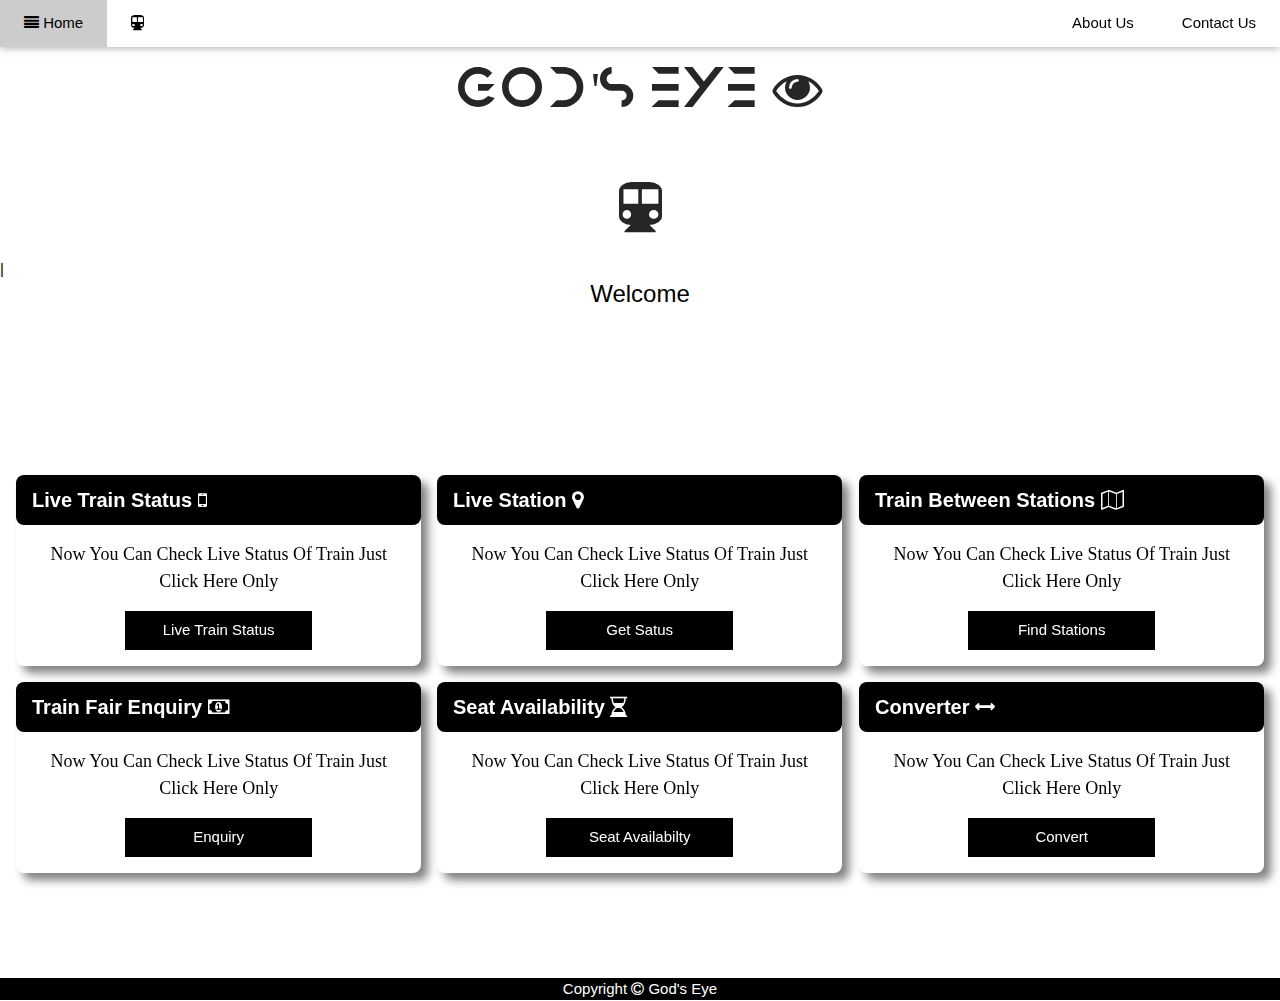
<file: index.html>
<!DOCTYPE html>

<html>

<head>

  <title>Home | God's Eye</title>

  <link rel="stylesheet" type="text/css" href="css/style1.css">

  <link rel="stylesheet" type="text/css" href="css/w3.css">
  <link rel="stylesheet" type="text/css" href="css/font.css">
  <link rel="stylesheet" href="https://cdnjs.cloudflare.com/ajax/libs/font-awesome/4.7.0/css/font-awesome.min.css">

<link href="https://fonts.googleapis.com/css?family=Noto+Serif" rel="stylesheet">

<link rel="stylesheet" type="text/css" href="css/hover.css">





</head>

<body>


<!-- Navbar -->

<div class="w3-top">

  <div class="w3-bar w3-white w3-card">

    <a class="w3-bar-item w3-button w3-padding-large w3-hide-medium w3-hide-large w3-right" href="javascript:void(0)" onclick="myFunction()" title="Toggle Navigation Menu"><i class="fa fa-train"></i></a>
    
    <a href=" index.html" class="w3-bar-item w3-light-gray w3-button w3-padding-large"><i class="fa fa-align-justify"></i> Home</a>
    <a class="w3-bar-item w3-padding-large w3-center"><i class="fa fa-subway"></i></a>

    <a href="contact.html" class="w3-bar-item w3-button w3-right w3-padding-large w3-hide-small">Contact Us</a>

    <a href="about.html" class="w3-bar-item w3-button w3-right w3-padding-large w3-hide-small">About Us</a>

    

   

  </div>

</div>



<div class="a">

  <h5 class="w3-center t1">GOD'S EYE <i class="fa fa-eye"></i></h5>
  <br>
  <h6 class="w3-center t1"><i class="fa fa-subway"></i></h6>

<h3 class="type h1" ></h3>

<script type="text/javascript" src="js/typed.js"></script>

<script type="text/javascript">

  var typed = new Typed (".type",

  {

    strings:[

    "Welcome",

    "Here You Can Find",

    "All Train Live Details",

    "And Live Location"

    ],

    typeSpeed:50,

    backSpeed:50,

    loop: true,

  });

</script>


</div>


<div class="body">



<br><br>

<div class="w3-row-padding" style="margin-top:70px">



<div class="w3-third">

  <div class="w3-card-4 bg1 hvr-bounce-out w3-round-large shad" style="background:white;box-shadow: 7px 7px 10px grey;" >

      <header class="w3-container w3-round-large b2">

        <h4 class="t2"><b>Live Train Status </b> <i class="fa fa-mobile"></i></h4>

      </header>

      <div class="w3-container">

        <p class="t3 w3-large w3-serif w3-center w3-margin">Now You Can Check Live Status Of Train Just Click Here Only</p>

        <a href="live-train-status.html" class="w3-button w3-block w3-margin-bottom" style="background: black;color:white ;margin-left:25%" >  Live Train Status </a>

      </div>



  </div>

  <br>

  <div class="w3-card hvr-bounce-out w3-margin-top w3-round-large shad" style="background: white;box-shadow: 7px 7px 10px grey;">

      <header class="w3-container w3-round-large b2">

        <h4 class="t2"><b>Train Fair Enquiry <i class="fa fa-money"></i></b></h4>

      </header>

      <div class="w3-container">

        <p class="t3 w3-large w3-serif w3-center w3-margin">Now You Can Check Live Status Of Train Just Click Here Only</p>

        <a href="train-fair-enquiry.html" class="w3-button w3-block w3-margin-bottom" style="background: black;color:white;margin-left:25%" > Enquiry </a>

      </div>



  </div>

  <br>

  




</div>





<div class="w3-third" >

  <div class="w3-card hvr-bounce-out  w3-round-large shad" style="background: white;box-shadow: 7px 7px 10px grey;">

      <header class="w3-container w3-round-large b2">

        <h4 class="t2"><b>Live Station <i class="fa fa-map-marker"></i></b></h4>

      </header>

      <div class="w3-container">

        <p class="t3 w3-large w3-serif w3-center w3-margin">Now You Can Check Live Status Of Train Just Click Here Only</p>

        <a href="live-station.html" class="w3-button w3-block w3-margin-bottom" style="background: black;color:white;margin-left:25%" > Get Satus</a>

      </div>



  </div>

  <br>

  <div class="w3-card hvr-bounce-out w3-margin-top w3-round-large shad" style="background: white;box-shadow: 7px 7px 10px grey;">

      <header class="w3-container w3-round-large b2">

        <h4 class="t2"><b>Seat Availability <i class="fa fa-hourglass-half"></i></b></h4>

      </header>

      <div class="w3-container">

        <p class="t3 w3-large w3-serif w3-center w3-margin">Now You Can Check Live Status Of Train Just Click Here Only</p>

        <a href="seat-availability.html" class="w3-button w3-block w3-margin-bottom" style="background: black;color:white;margin-left:25%" >  Seat Availabilty </a>

      </div>



  </div>

  <br>

</div>





<div class="w3-third">

  <div class="w3-card hvr-bounce-out w3-round-large  shad" style="background: white;box-shadow: 7px 7px 10px grey;">

      <header class="w3-container w3-round-large b2">

        <h4 class="t2"><b>Train Between Stations <i class="fa fa-map-o"></i> </b></h4>

      </header>

      <div class="w3-container">

       <p class="t3 w3-large w3-serif w3-center w3-margin">Now You Can Check Live Status Of Train Just Click Here Only</p>

        <a href="train-between-station.html" class="w3-button w3-block w3-margin-bottom" style="background: black;color:white; margin-left:25%" >  Find Stations </a>

      </div>



  </div>

  <br>



  <div class="w3-card hvr-bounce-out w3-margin-top w3-round-large" style="background: white; box-shadow: 7px 7px 10px grey;">

      <header class="w3-container w3-round-large b2">

        <h4 class="t2"><b>Converter <i class="fa fa-arrows-h"></i></b></h4>

      </header>

      <div class="w3-container">

        <p class="t3 w3-large w3-serif w3-center w3-margin">Now You Can Check Live Status Of Train Just Click Here Only</p>

        <a href="convert.html" class="w3-button w3-block w3-margin-bottom" style="background: black;color:white;margin-left:25%" >  Convert </a>

      </div>






</div>













            






</div>
</div>
<br><br><br><br><footer class="w3-black  footer">
  <p class="w3-center">Copyright <i class="fa fa-copyright"></i> God's Eye</p>
</footer>
</div>




<script type="text/javascript">

  // Used to toggle the menu on small screens when clicking on the menu button

function myFunction() {

  var x = document.getElementById("navDemo");

  if (x.className.indexOf("w3-show") == -1) {

    x.className += " w3-show";

  } else { 

    x.className = x.className.replace(" w3-show", "");

  }

}

</script>

<script type="text/javascript" src="js/particles.js"></script>

<script type="text/javascript" src="js/app.js"></script>

</body>

</html>
</file>
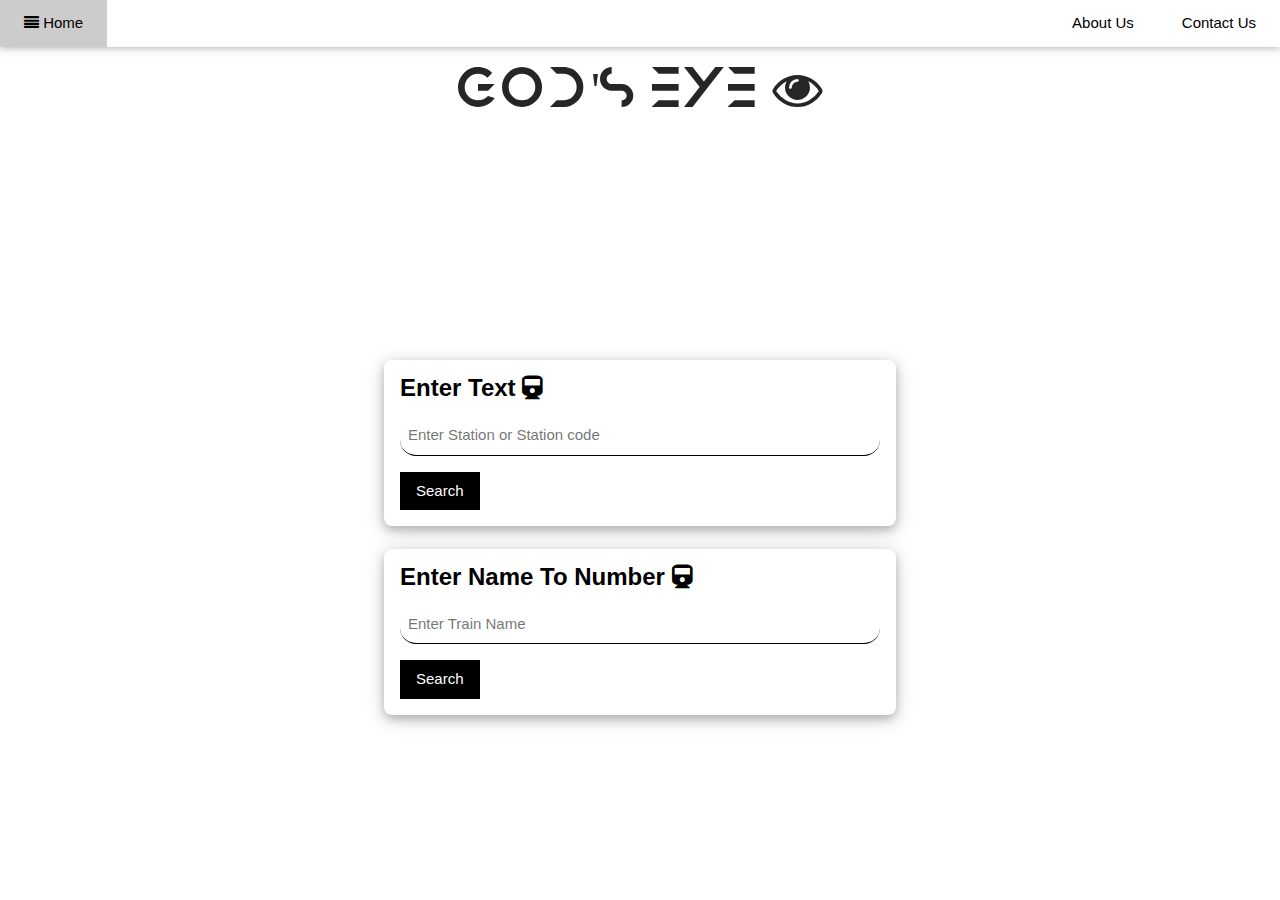
<file: convert.html>
<!DOCTYPE html>

<html>

<head>

  <title>Converter</title>

  <link rel="stylesheet" type="text/css" href="css/style1.css">

  <link rel="stylesheet" type="text/css" href="css/w3.css">
  <link rel="stylesheet" type="text/css" href="css/font.css">

  <link rel="stylesheet" href="https://cdnjs.cloudflare.com/ajax/libs/font-awesome/4.7.0/css/font-awesome.min.css">

<link href="https://fonts.googleapis.com/css?family=Noto+Serif" rel="stylesheet">

<link rel="stylesheet" type="text/css" href="css/hover.css">



</head>

<body>


<!-- Navbar -->

<div class="w3-top">

  <div class="w3-bar w3-white w3-card">

    <a class="w3-bar-item w3-button w3-padding-large w3-hide-medium w3-hide-large w3-right" href="javascript:void(0)" onclick="myFunction()" title="Toggle Navigation Menu"><i class="fa fa-train"></i></a>

    <a href=" index.html" class="w3-bar-item w3-light-gray w3-button w3-padding-large"><i class="fa fa-align-justify"></i> Home</a>

    <a href="contact.html" class="w3-bar-item w3-button w3-right w3-padding-large w3-hide-small">Contact Us</a>

    <a href="about.html" class="w3-bar-item w3-button w3-right w3-padding-large w3-hide-small">About Us</a>

    

   

  </div>

</div>



<div class="a">

  <h5 class="w3-center t1">GOD'S EYE <i class="fa fa-eye"></i></h5>
  <br><br>

<h3 class="type h1" ></h3>


</div>








<div class="body">

 
<form class=" w3-card-4 card w3-round-large" method="post" action="php/convert.php" name="station">
  

<div class="w3-container">

<h3><b>Enter Text <i class="fa fa-train"></i> </b></h3>

<input type="text" name="Search" class="w3-input w3-round-xlarge w3-border-black" placeholder="Enter Station or Station code" required="">


<input type="submit" name="btn1" value="Search" class="w3-button w3-black w3-margin-top w3-margin-bottom w3-border-black">


</div>


</form>
<br>

<form class=" w3-card-4 card w3-round-large" method="post" action="php/convert.php" name="train">
  

<div class="w3-container">

<h3><b>Enter Name To Number <i class="fa fa-train"></i> </b></h3>

<input type="text" name="Search" class="w3-input w3-round-xlarge w3-border-black" placeholder="Enter Train Name" required="">


<input type="submit" name="btn2" value="Search" class="w3-button w3-black w3-margin-top w3-margin-bottom w3-border-black">


</div>


</form>





</div>

<footer class="w3-black  footer">
  <p class="w3-center">Copyright <i class="fa fa-copyright"></i> God's Eye</p>
</footer>

</body>

<script type="text/javascript">

  // Used to toggle the menu on small screens when clicking on the menu button

function myFunction() {

  var x = document.getElementById("navDemo");

  if (x.className.indexOf("w3-show") == -1) {

    x.className += " w3-show";

  } else { 

    x.className = x.className.replace(" w3-show", "");

  }

}

</script>

<script type="text/javascript" src="js/particles.js"></script>

<script type="text/javascript" src="js/app.js"></script>



</html>
</file>
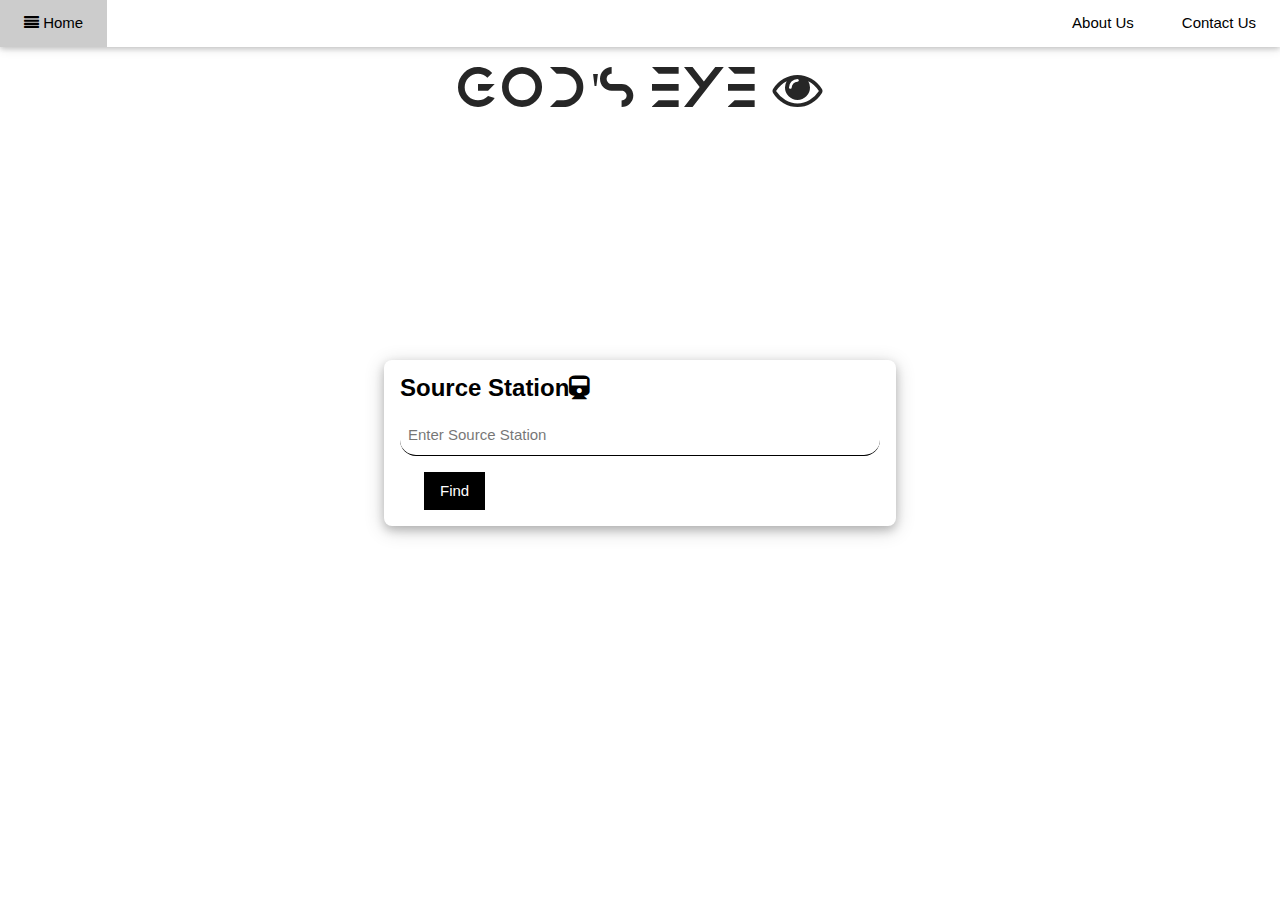
<file: live-station.html>
<!DOCTYPE html>

<html>

<head>

  <title>Live Station</title>

  <link rel="stylesheet" type="text/css" href="css/style1.css">

  <link rel="stylesheet" type="text/css" href="css/w3.css">
  <link rel="stylesheet" type="text/css" href="css/font.css">

  <link rel="stylesheet" href="https://cdnjs.cloudflare.com/ajax/libs/font-awesome/4.7.0/css/font-awesome.min.css">

<link href="https://fonts.googleapis.com/css?family=Noto+Serif" rel="stylesheet">

<link rel="stylesheet" type="text/css" href="css/hover.css">



</head>

<body>


<!-- Navbar -->

<div class="w3-top">

  <div class="w3-bar w3-white w3-card">

    <a class="w3-bar-item w3-button w3-padding-large w3-hide-medium w3-hide-large w3-right" href="javascript:void(0)" onclick="myFunction()" title="Toggle Navigation Menu"><i class="fa fa-train"></i></a>

    <a href=" index.html" class="w3-bar-item w3-light-gray w3-button w3-padding-large"><i class="fa fa-align-justify"></i> Home</a>

    <a href="contact.html" class="w3-bar-item w3-button w3-right w3-padding-large w3-hide-small">Contact Us</a>

    <a href="about.html" class="w3-bar-item w3-button w3-right w3-padding-large w3-hide-small">About Us</a>

    

   

  </div>

</div>



<div class="a">

  <h5 class="w3-center t1">GOD'S EYE <i class="fa fa-eye"></i></h5>
  <br><br>

<h3 class="type h1" ></h3>



</div>









<div class="body">


<form class=" w3-card-4 card w3-round-large" method="post" action="php/live-station.php">
 
      
  

<div class="w3-container">
<h3><b>Source Station<i class="fa fa-train"></i> </b></h3>

<input type="text" name="source" class="w3-input w3-border-black w3-round-xlarge" placeholder="Enter Source Station" required>


<!-- <h3><b>Duration <i class="fa fa-map-marker"></i> </b></h3>
<select name="duration" class="w3-select w3-border-yellow" required>
  <option value="2">Last 2 Hours</option>
  <option value="4">Last 4 Hour</option>
</select>
 -->

<input type="submit" name="find" value="Find" class="w3-button w3-black w3-margin-top w3-margin-bottom w3-border-black" style="background: black;color:white; margin-left:5%">

</div>



</form>





</div>

</body>

<script type="text/javascript">

  // Used to toggle the menu on small screens when clicking on the menu button

function myFunction() {

  var x = document.getElementById("navDemo");

  if (x.className.indexOf("w3-show") == -1) {

    x.className += " w3-show";

  } else { 

    x.className = x.className.replace(" w3-show", "");

  }

}

</script>

<script type="text/javascript" src="js/particles.js"></script>

<script type="text/javascript" src="js/app.js"></script>



</html>
</file>
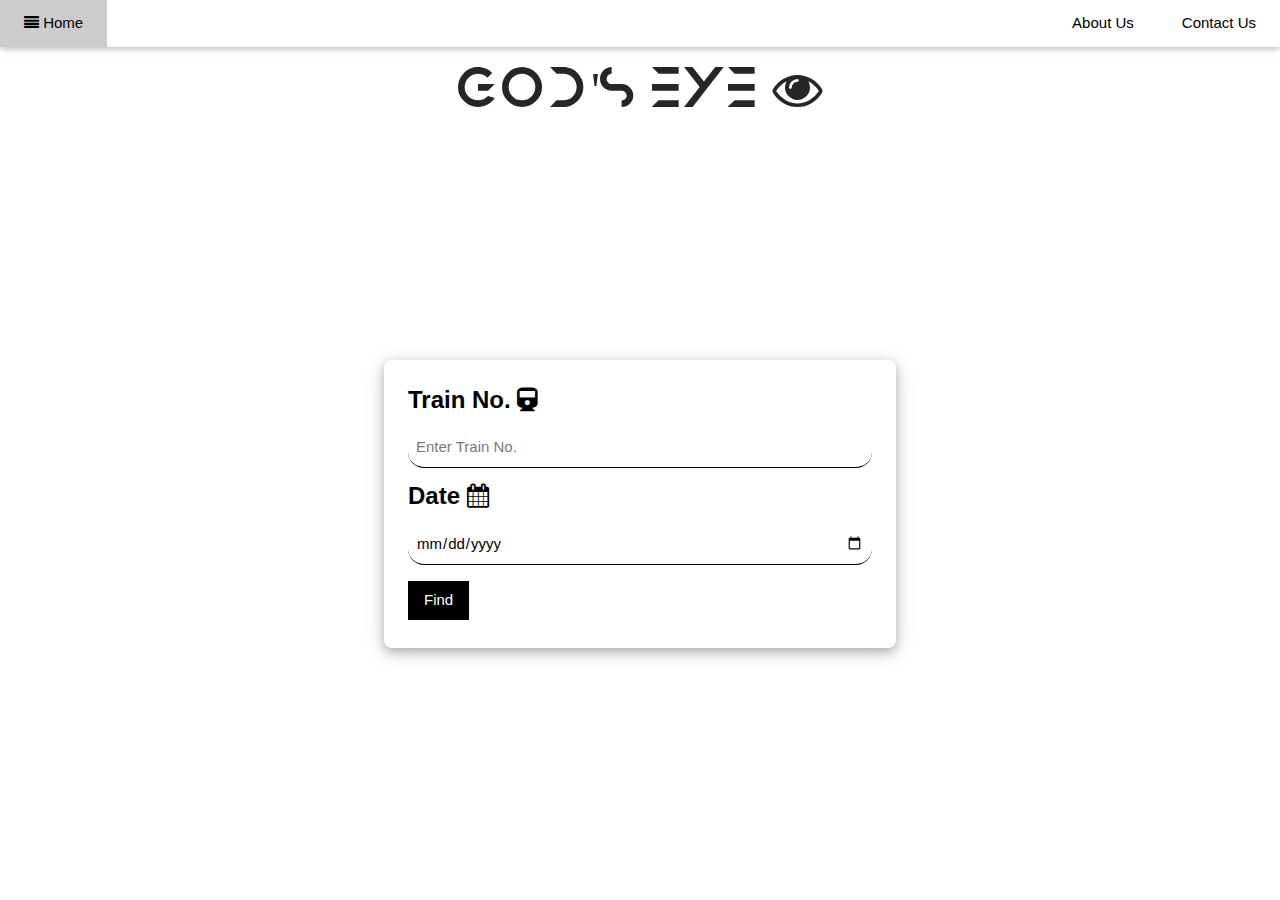
<file: live-train-status.html>
<!DOCTYPE html>

<html>

<head>

  <title>Live Train Status</title>

  <link rel="stylesheet" type="text/css" href="css/style1.css">

  <link rel="stylesheet" type="text/css" href="css/w3.css">
  <link rel="stylesheet" type="text/css" href="css/font.css">

  <link rel="stylesheet" href="https://cdnjs.cloudflare.com/ajax/libs/font-awesome/4.7.0/css/font-awesome.min.css">

<link href="https://fonts.googleapis.com/css?family=Noto+Serif" rel="stylesheet">

<link rel="stylesheet" type="text/css" href="css/hover.css">



</head>

<body>


<!-- Navbar -->

<div class="w3-top">

  <div class="w3-bar w3-white w3-card">

    <a class="w3-bar-item w3-button w3-padding-large w3-hide-medium w3-hide-large w3-right" href="javascript:void(0)" onclick="myFunction()" title="Toggle Navigation Menu"><i class="fa fa-train"></i></a>

    <a href=" index.html" class="w3-bar-item w3-light-gray w3-button w3-padding-large"><i class="fa fa-align-justify"></i> Home</a>

    <a href="contact.html" class="w3-bar-item w3-button w3-right w3-padding-large w3-hide-small">Contact Us</a>

    <a href="about.html" class="w3-bar-item w3-button w3-right w3-padding-large w3-hide-small">About Us</a>

    

   

  </div>

</div>



<div class="a">

  <h5 class="w3-center t1">GOD'S EYE <i class="fa fa-eye"></i></h5>
  <br><br>

<h3 class="type h1" ></h3>


</div>






<div class="body">



<form class="w3-container w3-card-4 card w3-round-large w3-padding-large" method="post" action="php/live-train-status.php">

<h3><b>Train No. <i class="fa fa-train"></i> </b></h3>

<input type="text" name="train-no" class="w3-input w3-round-xlarge w3-border-black" placeholder="Enter Train No." required="">

<h3><b>Date <i class="fa fa-calendar"></i></b></h3>

<input type="date" name="date" class="w3-input w3-round-xlarge w3-border-black" required="">


<input type="submit" name="find" value="Find" class="w3-button w3-black w3-margin-top w3-margin-bottom w3-border-black">





</form>





</div>

</body>

<script type="text/javascript">

  // Used to toggle the menu on small screens when clicking on the menu button

function myFunction() {

  var x = document.getElementById("navDemo");

  if (x.className.indexOf("w3-show") == -1) {

    x.className += " w3-show";

  } else { 

    x.className = x.className.replace(" w3-show", "");

  }

}

</script>

<script type="text/javascript" src="js/particles.js"></script>

<script type="text/javascript" src="js/app.js"></script>



</html>
</file>
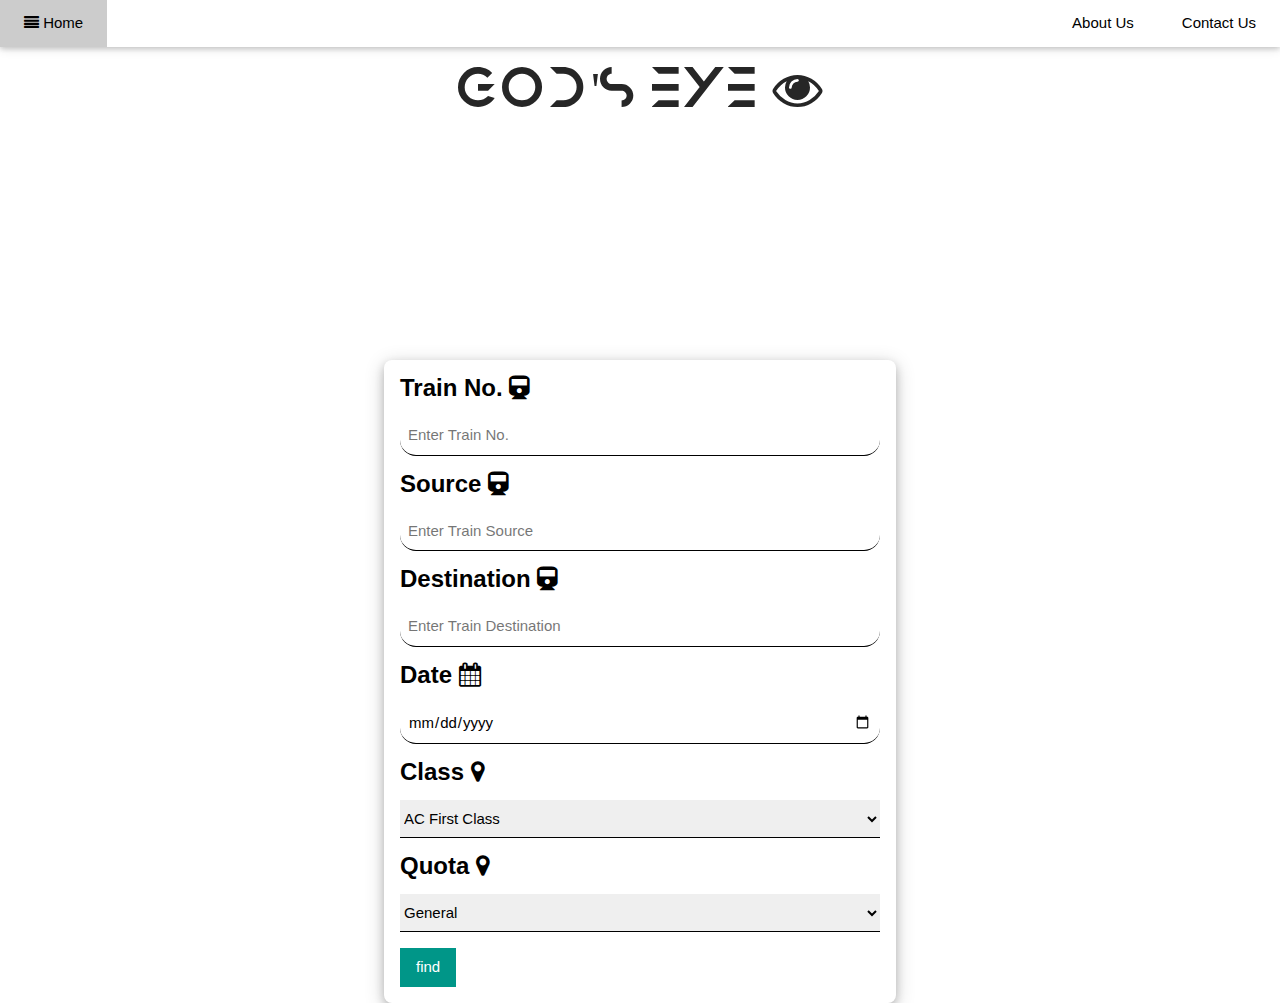
<file: seat-availability.html>
<!DOCTYPE html>

<html>

<head>

  <title>Seat Availability</title>

  <link rel="stylesheet" type="text/css" href="css/style1.css">

  <link rel="stylesheet" type="text/css" href="css/w3.css">
  <link rel="stylesheet" type="text/css" href="css/font.css">

  <link rel="stylesheet" href="https://cdnjs.cloudflare.com/ajax/libs/font-awesome/4.7.0/css/font-awesome.min.css">

<link href="https://fonts.googleapis.com/css?family=Noto+Serif" rel="stylesheet">

<link rel="stylesheet" type="text/css" href="css/hover.css">



</head>

<body>


<!-- Navbar -->

<div class="w3-top">

  <div class="w3-bar w3-white w3-card">

    <a class="w3-bar-item w3-button w3-padding-large w3-hide-medium w3-hide-large w3-right" href="javascript:void(0)" onclick="myFunction()" title="Toggle Navigation Menu"><i class="fa fa-train"></i></a>

    <a href=" index.html" class="w3-bar-item w3-light-gray w3-button w3-padding-large"><i class="fa fa-align-justify"></i> Home</a>

    <a href="contact.html" class="w3-bar-item w3-button w3-right w3-padding-large w3-hide-small">Contact Us</a>

    <a href="about.html" class="w3-bar-item w3-button w3-right w3-padding-large w3-hide-small">About Us</a>

    

   

  </div>

</div>



<div class="a">

  <h5 class="w3-center t1">GOD'S EYE <i class="fa fa-eye"></i></h5>
  <br><br>

<h3 class="type h1" ></h3>

</div>






<div class="body">



<form class="w3-container w3-card-4 card w3-round-large" method="post" action="php/seat-availability.php">

<h3><b>Train No. <i class="fa fa-train"></i> </b></h3>

<input type="text" name="train-no" class="w3-input w3-round-xlarge w3-border-black" placeholder="Enter Train No." required="">

<h3><b>Source <i class="fa fa-train"></i> </b></h3>

<input type="text" name="Source" class="w3-input w3-round-xlarge w3-border-black" placeholder="Enter Train Source" required="">

<h3><b>Destination <i class="fa fa-train"></i> </b></h3>

<input type="text" name="Destination" class="w3-input w3-round-xlarge w3-border-black" placeholder="Enter Train Destination" required="">

<h3><b>Date <i class="fa fa-calendar"></i></b></h3>

<input type="date" name="date" class="w3-input w3-round-xlarge w3-border-black" required="">

<h3><b>Class <i class="fa fa-map-marker"></i> </b></h3>
<select name="Class" class="w3-select w3-border-black" required>
  <option value="1A">AC First Class</option>
  <option value="2A" >AC 2-Tier</option>
  <option value="3A" >AC 3-Tier</option>
  <option value="FC" >First Class</option>
  <option value="CC" >AC Chair Car</option>
  <option value="SL" >Sleeper</option>
  <option value="SS" >Second Sitting</option>


</select>

<h3><b>Quota <i class="fa fa-map-marker"></i> </b></h3>
<select name="quota" class="w3-select w3-border-black" required>
  <option value="GN">General</option>
  <option value="CK" disabled="">Tatkal (Currently this service is not available)</option>
</select>


<input type="submit" name="find" value="find" class="w3-button w3-teal w3-margin-top w3-margin-bottom w3-border-black">





</form>





</div>

</body>

<script type="text/javascript">

  // Used to toggle the menu on small screens when clicking on the menu button

function myFunction() {

  var x = document.getElementById("navDemo");

  if (x.className.indexOf("w3-show") == -1) {

    x.className += " w3-show";

  } else { 

    x.className = x.className.replace(" w3-show", "");

  }

}

</script>

<script type="text/javascript" src="js/particles.js"></script>

<script type="text/javascript" src="js/app.js"></script>



</html>
</file>
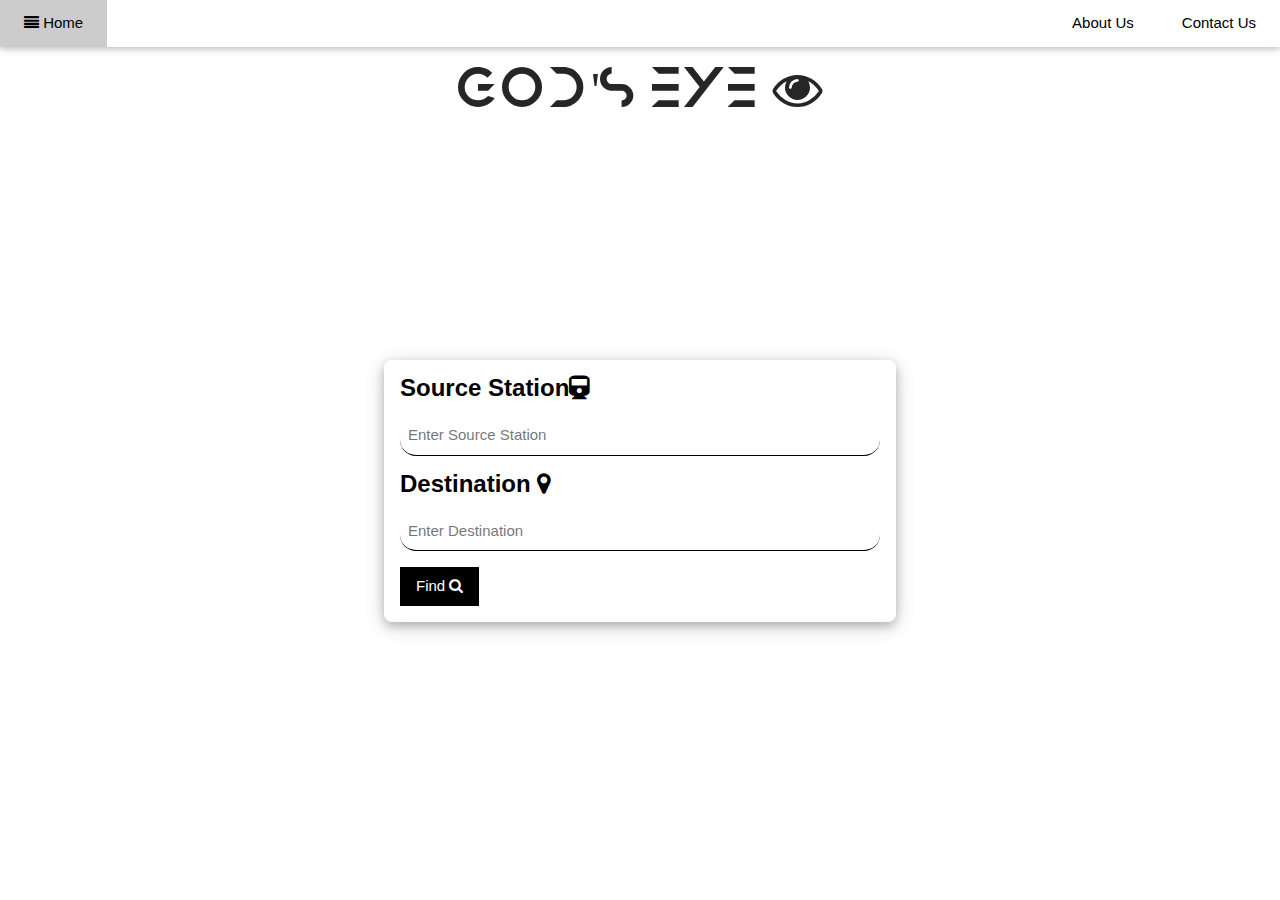
<file: train-between-station.html>
<!DOCTYPE html>

<html>

<head>

  <title>Train Between Stations</title>

  <link rel="stylesheet" type="text/css" href="css/style1.css">

  <link rel="stylesheet" type="text/css" href="css/w3.css">
  <link rel="stylesheet" type="text/css" href="css/font.css">

  <link rel="stylesheet" href="https://cdnjs.cloudflare.com/ajax/libs/font-awesome/4.7.0/css/font-awesome.min.css">

<link href="https://fonts.googleapis.com/css?family=Noto+Serif" rel="stylesheet">

<link rel="stylesheet" type="text/css" href="css/hover.css">



</head>

<body>


<!-- Navbar -->

<div class="w3-top">

  <div class="w3-bar w3-white w3-card">

    <a class="w3-bar-item w3-button w3-padding-large w3-hide-medium w3-hide-large w3-right" href="javascript:void(0)" onclick="myFunction()" title="Toggle Navigation Menu"><i class="fa fa-train"></i></a>

    <a href=" index.html" class="w3-bar-item w3-light-gray w3-button w3-padding-large"><i class="fa fa-align-justify"></i> Home</a>

    <a href="contact.html" class="w3-bar-item w3-button w3-right w3-padding-large w3-hide-small">Contact Us</a>

    <a href="about.html" class="w3-bar-item w3-button w3-right w3-padding-large w3-hide-small">About Us</a>

    

   

  </div>

</div>



<div class="a">

  <h5 class="w3-center t1">GOD'S EYE <i class="fa fa-eye"></i></h5>
  <br><br>

<h3 class="type h1" ></h3>


</div>





<div class="body">



<form class=" w3-card-4 card w3-round-large w3-container" method="post" action="php/train-btw-station.php" >

<h3><b>Source Station<i class="fa fa-train"></i> </b></h3>

<input type="text" name="source" class="w3-input w3-round-xlarge w3-border-black" placeholder="Enter Source Station" required>

<h3><b>Destination <i class="fa fa-map-marker"></i> </b></h3>

<input type="text" name="destination" class="w3-input w3-round-xlarge w3-border-black" placeholder="Enter Destination"  required>

<button type="submit" name="find" class="w3-button w3-black w3-margin-top w3-margin-bottom w3-border-black ">Find <i class="fa fa-search"></i></button>





</form>





</div>

</body>

<script type="text/javascript">

  // Used to toggle the menu on small screens when clicking on the menu button

function myFunction() {

  var x = document.getElementById("navDemo");

  if (x.className.indexOf("w3-show") == -1) {

    x.className += " w3-show";

  } else { 

    x.className = x.className.replace(" w3-show", "");

  }

}

</script>

<script type="text/javascript" src="js/particles.js"></script>

<script type="text/javascript" src="js/app.js"></script>



</html>
</file>
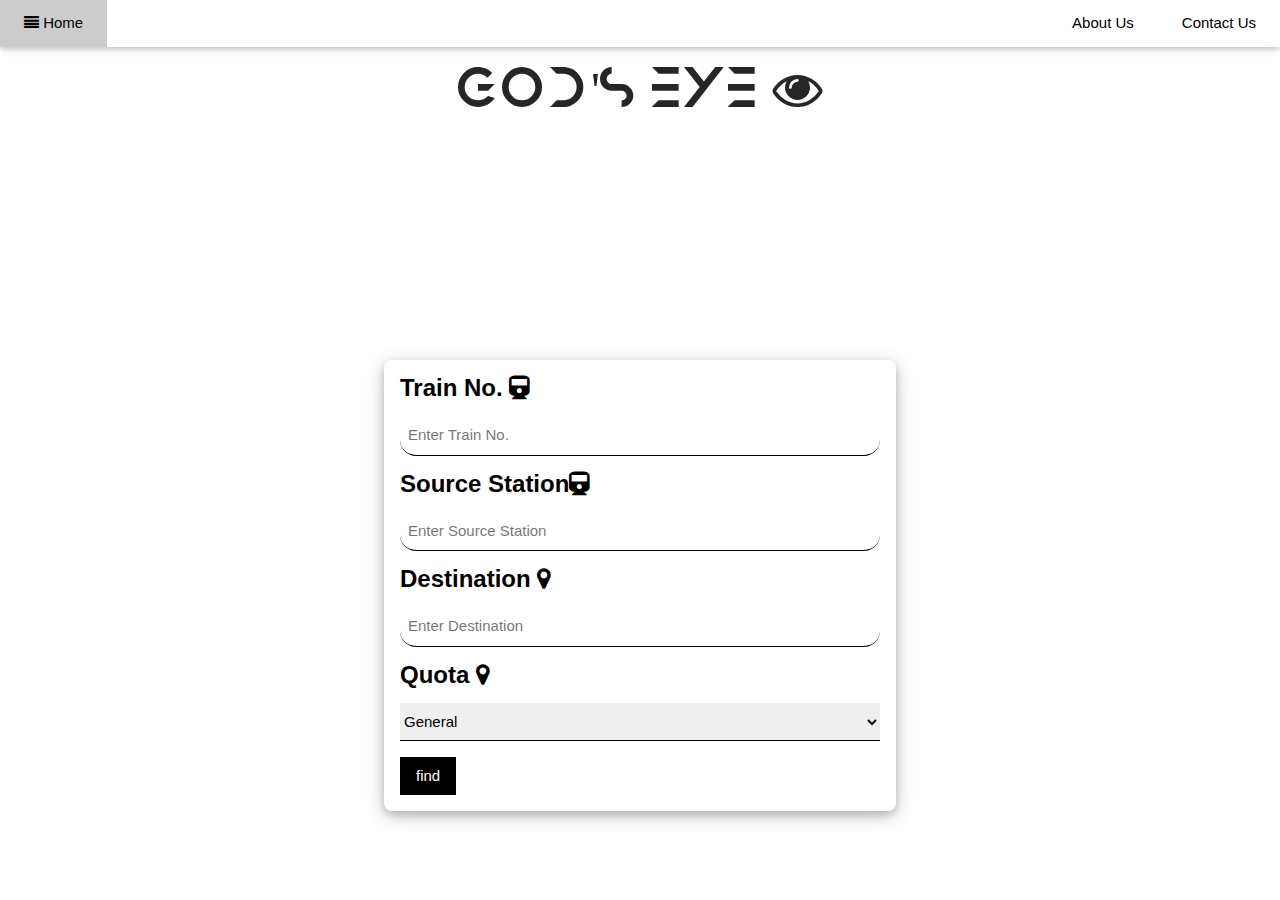
<file: train-fair-enquiry.html>
<!DOCTYPE html>

<html>

<head>

  <title>Train Fair Enquiry</title>

  <link rel="stylesheet" type="text/css" href="css/style1.css">

  <link rel="stylesheet" type="text/css" href="css/w3.css">
  <link rel="stylesheet" type="text/css" href="css/font.css">

  <link rel="stylesheet" href="https://cdnjs.cloudflare.com/ajax/libs/font-awesome/4.7.0/css/font-awesome.min.css">

<link href="https://fonts.googleapis.com/css?family=Noto+Serif" rel="stylesheet">

<link rel="stylesheet" type="text/css" href="css/hover.css">



</head>

<body>


<!-- Navbar -->

<div class="w3-top">

  <div class="w3-bar w3-white w3-card">

    <a class="w3-bar-item w3-button w3-padding-large w3-hide-medium w3-hide-large w3-right" href="javascript:void(0)" onclick="myFunction()" title="Toggle Navigation Menu"><i class="fa fa-train"></i></a>

    <a href=" index.html" class="w3-bar-item w3-light-gray w3-button w3-padding-large"><i class="fa fa-align-justify"></i> Home</a>

    <a href="contact.html" class="w3-bar-item w3-button w3-right w3-padding-large w3-hide-small">Contact Us</a>

    <a href="about.html" class="w3-bar-item w3-button w3-right w3-padding-large w3-hide-small">About Us</a>

    

   

  </div>

</div>



<div class="a">

  <h5 class="w3-center t1">GOD'S EYE <i class="fa fa-eye"></i></h5>
  <br><br>

<h3 class="type h1" ></h3>



</div>





<div class="body">



<form class="w3-container w3-card-4 card w3-round-large" method="post" action="php/train-fair-enquiry.php">

<h3><b>Train No. <i class="fa fa-train"></i> </b></h3>

<input type="text" name="train-no" class="w3-input w3-round-xlarge w3-border-black" placeholder="Enter Train No." required="">

<h3><b>Source Station<i class="fa fa-train"></i> </b></h3>

<input type="text" name="source" class="w3-input w3-round-xlarge w3-border-black" placeholder="Enter Source Station" required>

<h3><b>Destination <i class="fa fa-map-marker"></i> </b></h3>

<input type="text" name="destination" class="w3-input w3-round-xlarge w3-border-black" placeholder="Enter Destination"  required>
<h3><b>Quota <i class="fa fa-map-marker"></i> </b></h3>
<select name="quota" class="w3-select w3-border-black" required>
  <option value="GN">General</option>
  <option value="CK">Tatkal</option>
</select>


<input type="submit" name="find" value="find" class="w3-button w3-black w3-margin-top w3-margin-bottom w3-border-black">





</form>






</div>

</body>

<script type="text/javascript">

  // Used to toggle the menu on small screens when clicking on the menu button

function myFunction() {

  var x = document.getElementById("navDemo");

  if (x.className.indexOf("w3-show") == -1) {

    x.className += " w3-show";

  } else { 

    x.className = x.className.replace(" w3-show", "");

  }

}

</script>

<script type="text/javascript" src="js/particles.js"></script>

<script type="text/javascript" src="js/app.js"></script>



</html>
</file>
<file: css/style1.css>
body

{

	background:white;
	margin: 0;

}


.shad {
  box-shadow: 10px 10px 5px grey;
}
.footer{
	height:22px;
}



#particles-js{

	 position: absolute;

    width: 100%;

    height: 100%;

    z-index: -1;

}

.h1{

position:absolute;



transform: translateY(50%);

width:100%;

text-align:center;

margin:0;

padding: 0;

color:black;

text-shadow: 0 5px 5px rgba(0,0,0,.5%);

font-family: 'arial', arial;



}



.a{

	width:100%;

	position:absolute;

	float:left;

	top:5%;



}

.body{



	width:100%;

	position:absolute;

	float: center;

	top:40%;

}

.t1{

	color:#262626;

	font-family: 'anurati', anurati;

	font-size:50px;

}

.t2{

	color: white;

}

.t3{

	color: black;

}



#

.b1{

	background: #379683;

}



.b2{

	background:black;

}





.card{

margin-left:30%;

margin-right: 30%;

background: white;

}



.main{

	color: white;

	text-align: center;

	font-family: 'Noto Serif', serif;

	margin-left:20%;

margin-right: 20%;

}





@media only screen and (max-width: 768px) {





.main{

	color: white;

	text-align: center;

	font-family: 'Noto Serif', serif;

	margin-left:10%;

margin-right: 10%;

}



.card{

margin-left:10%;

margin-right: 10%;

background: white;

}

.a{

	width:100%;

	position:absolute;

	float:left;

	top:50%;



}

.body{



	width:100%;

	position:absolute;

	float: center;

	top:80%;

}





.t1{

	color:black;

	font-family: 'Noto Serif', serif;

	font-size:30px;

}



}
</file>
<file: css/font.css>
@font-face {
font-family: 'anurati';
font-style: normal;
font-weight: normal;
src: local('anurati'), url('Anurati-Regular.woff') format('woff');
}
</file>
